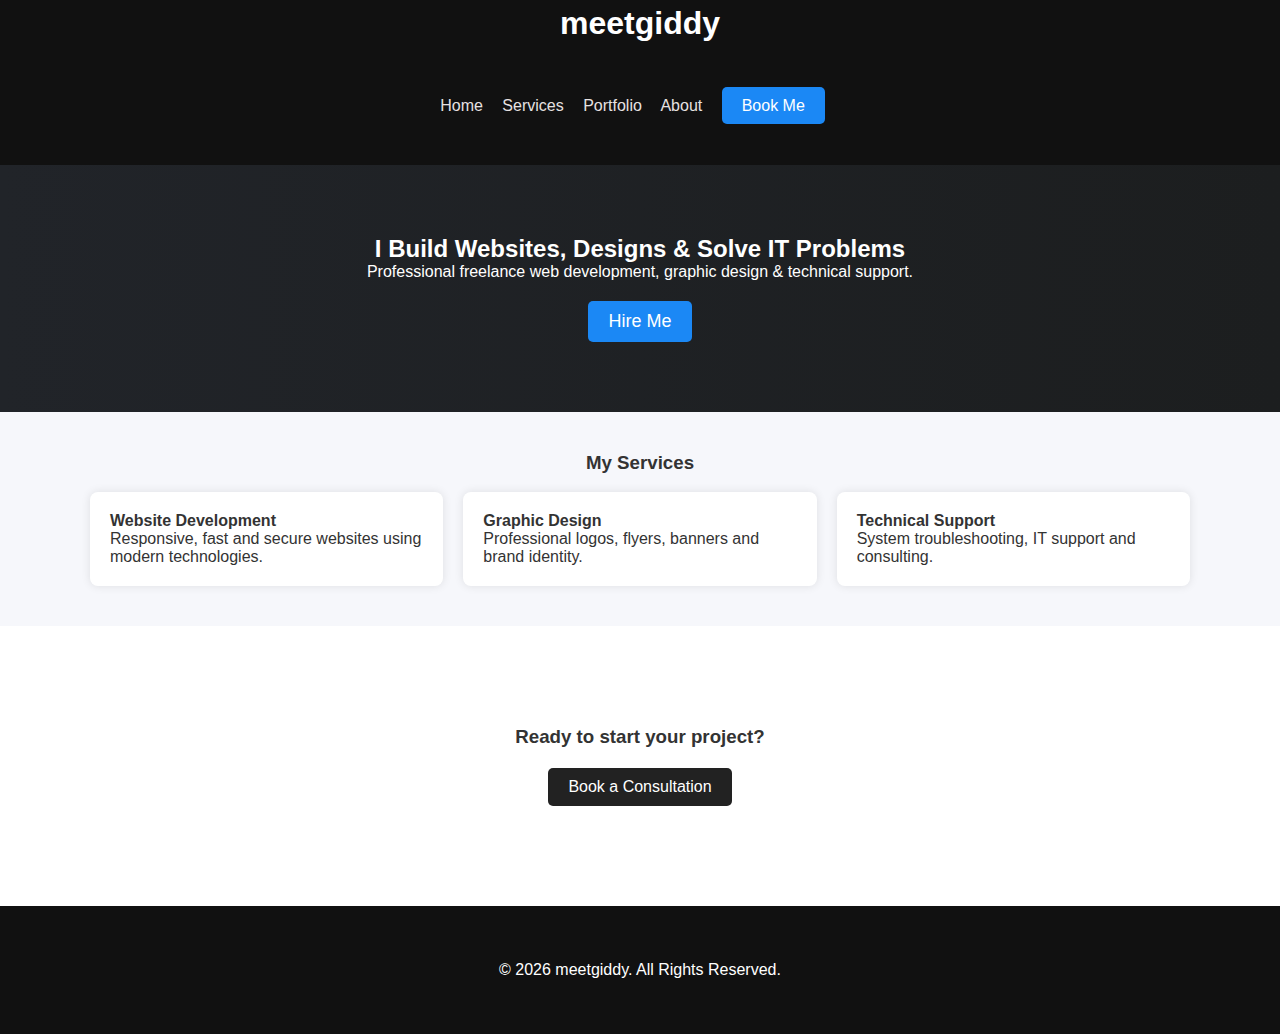
<file: index.html>
<!DOCTYPE html>
<html lang="en">
<head>
  <meta charset="UTF-8">
  <meta name="viewport" content="width=device-width, initial-scale=1.0">
  <title>meetgiddy | Freelance Tech Consultant</title>

  <link rel="stylesheet" href="style.css">
  <link rel="stylesheet" href="https://cdnjs.cloudflare.com/ajax/libs/font-awesome/6.5.0/css/all.min.css">

  <link rel="icon" type="image/png" href="meetgiddy logo.png">
</head>
<body>

  <!-- ===== HEADER ===== -->
  <header class="first-head">
    <div class="fbaba">
      <h1 class="logo">meetgiddy</h1>
    </div>
  </header>

  <header class="top-header">
    <div class="container">
      <nav>
        <a href="index.html">Home</a>
        <a href="services.html">Services</a>
        <a href="portfolio.html">Portfolio</a>
        <a href="about.html">About</a>
        <a class="btn" href="book.html">Book Me</a>
      </nav>
    </div>
  </header>
  <!-- ===== END HEADER ===== -->


  <section class="hero">
    <div class="container">
      <h2>I Build Websites, Designs & Solve IT Problems</h2>
      <p>Professional freelance web development, graphic design & technical support.</p>
      <a href="book.html" class="btn btn-lg">Hire Me</a>
    </div>
  </section>

  <section class="services">
    <div class="container">
      <h3 align="center">My Services</h3> <br>

      <div class="grid">
        <div class="card">
          <h4>Website Development</h4>
          <p>Responsive, fast and secure websites using modern technologies.</p>
        </div>

        <div class="card">
          <h4>Graphic Design</h4>
          <p>Professional logos, flyers, banners and brand identity.</p>
        </div>

        <div class="card">
          <h4>Technical Support</h4>
          <p>System troubleshooting, IT support and consulting.</p>
        </div>
      </div>
    </div>
  </section>

  <section class="cta">
    <div class="container">
      <h3>Ready to start your project?</h3>
      <a href="book.html" class="btn btn-dark">Book a Consultation</a>
    </div>
  </section>


  <!-- ===== FOOTER ===== -->
  <footer class="footer">
  <div class="container">
    <p>© <span id="year"></span> meetgiddy. All Rights Reserved.</p>
  </div>
</footer>

<script>
  document.getElementById("year").textContent = new Date().getFullYear();
</script>

<script src="script.js"></script>

</body>
</html>

  <!-- ===== END FOOTER ===== -->

</body>
</html>
</file>
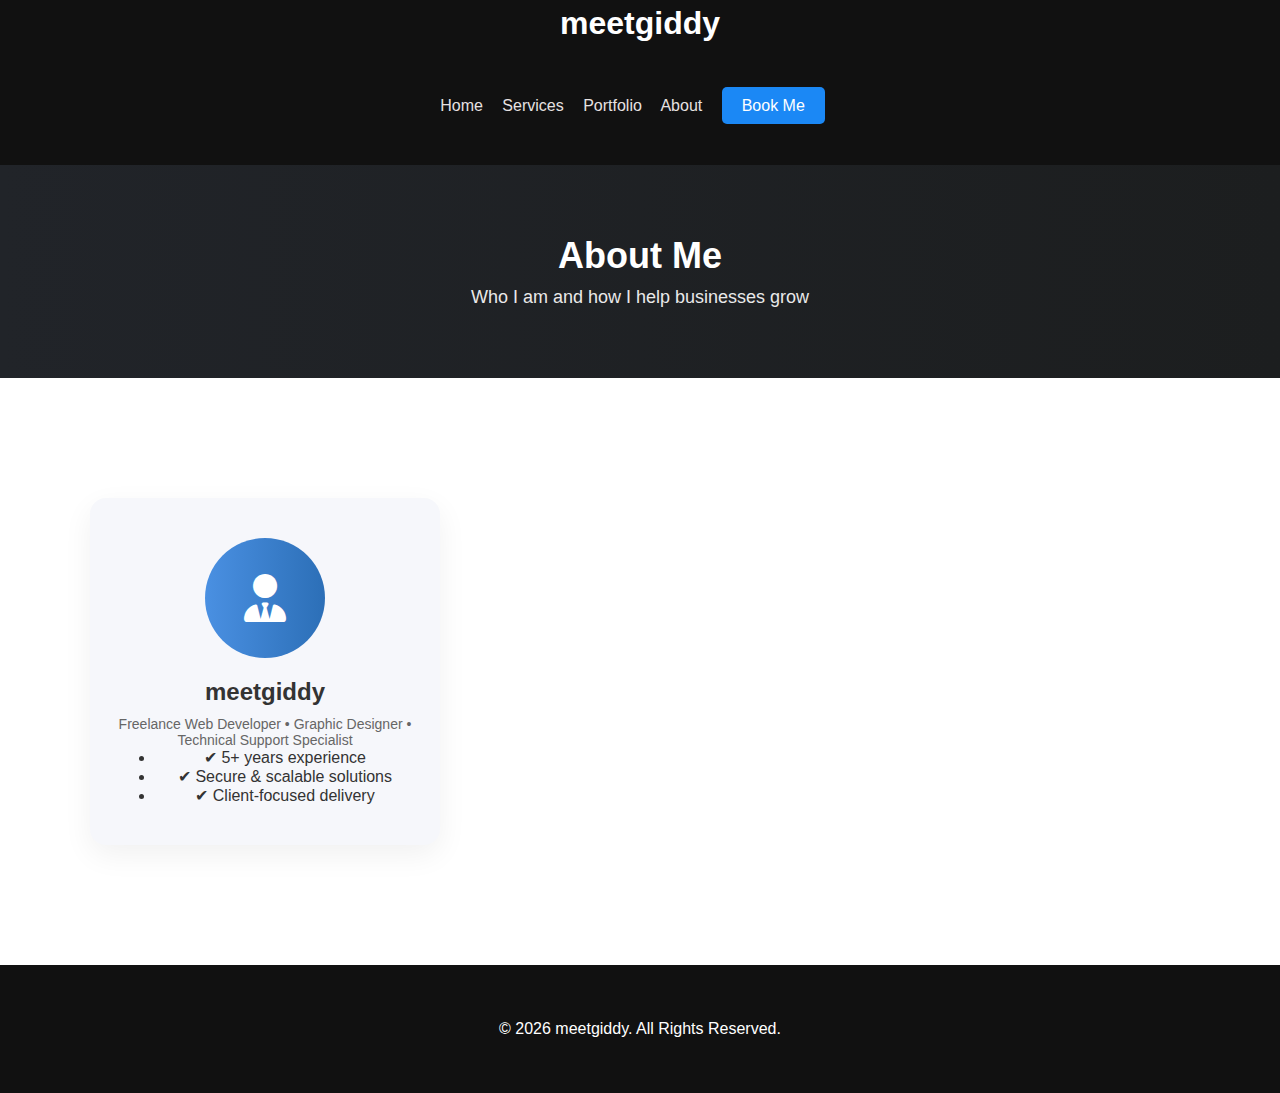
<file: about.html>
<!DOCTYPE html>
<html lang="en">
<head>
  <meta charset="UTF-8">
  <meta name="viewport" content="width=device-width, initial-scale=1.0">
  <title>About Me | meetGiddy</title>

  <link rel="stylesheet" href="style.css">
  <link rel="stylesheet" href="https://cdnjs.cloudflare.com/ajax/libs/font-awesome/6.5.0/css/all.min.css">
</head>
<body>

  <!-- ===== HEADER (copied from header.html) ===== -->
  <header class="first-head">
    <div class="fbaba">
      <h1 class="logo">meetgiddy</h1>
    </div>
  </header>

  <header class="top-header">
    <div class="container">
      <nav>
        <a href="index.html">Home</a>
        <a href="services.html">Services</a>
        <a href="portfolio.html">Portfolio</a>
        <a href="about.html">About</a>
        <a class="btn" href="book.html">Book Me</a>
      </nav>
    </div>
  </header>
  <!-- ===== END HEADER ===== -->


  <section class="page-header">
    <div class="container">
      <h2>About Me</h2>
      <p>Who I am and how I help businesses grow</p>
    </div>
  </section>

  <section class="about-section">
    <div class="container about-grid">

      <!-- Left: Profile -->
      <div class="about-profile">
        <div class="profile-avatar">
          <i class="fas fa-user-tie"></i>
        </div>

        <h3>meetgiddy</h3>

        <p class="role">
          Freelance Web Developer • Graphic Designer • Technical Support Specialist
        </p>

        <ul>
          <li>✔ 5+ years experience</li>
          <li>✔ Secure & scalable solutions</li>
          <li>✔ Client-focused delivery</li>
        </ul>
      </div>


    </div>
  </section>


  <!-- ===== FOOTER ===== -->
  <footer class="footer">
    <div class="container">
      <p>© <span id="year"></span> meetgiddy. All Rights Reserved.</p>
    </div>
  </footer>

  <script>
    document.getElementById("year").textContent = new Date().getFullYear();
  </script>

  <script src="script.js"></script>

</body>
</html>
</file>
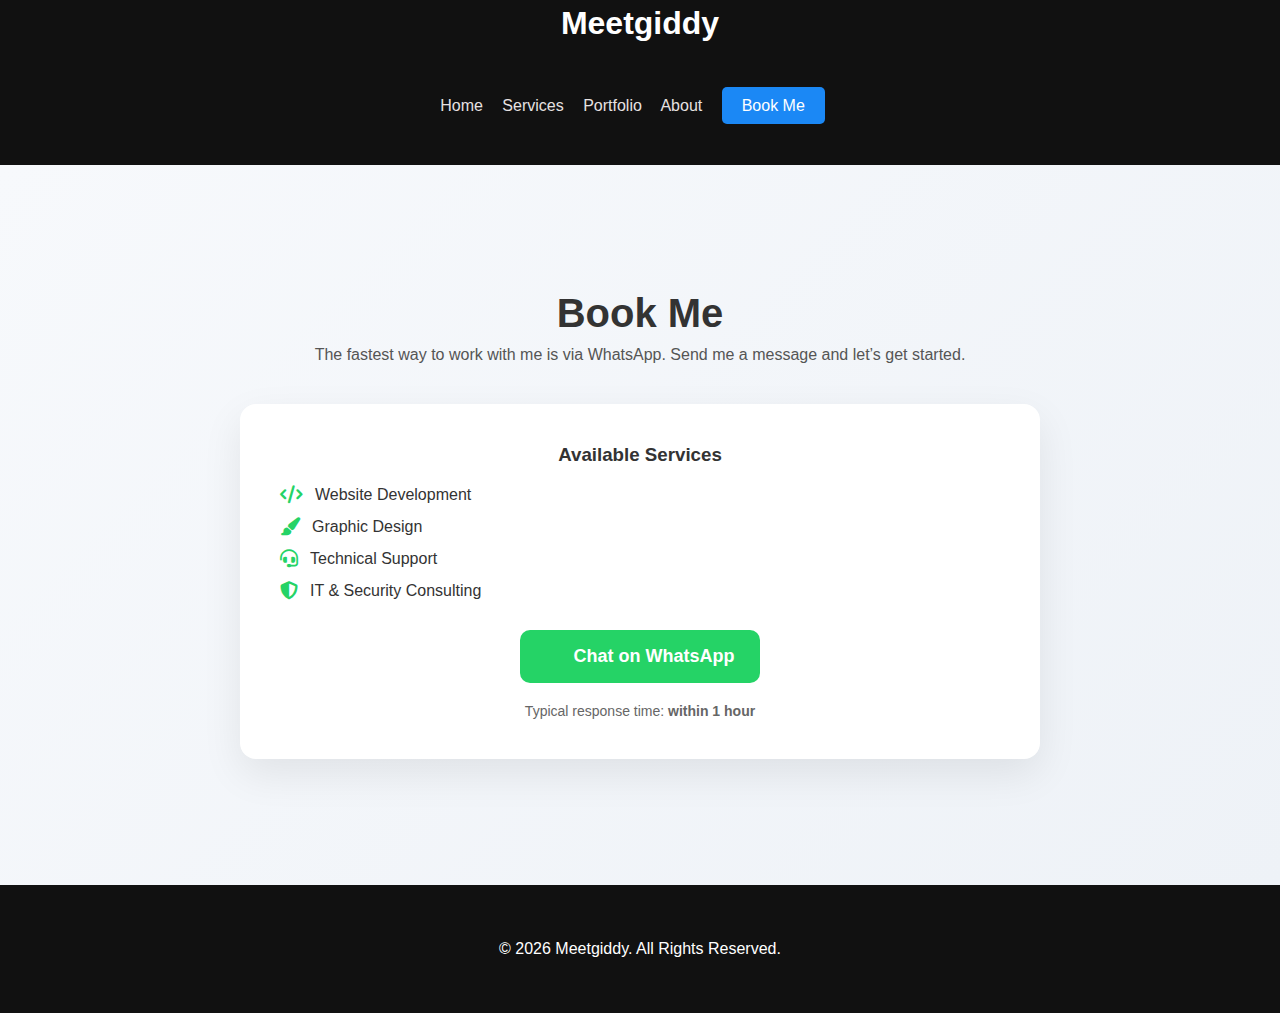
<file: book.html>
<!DOCTYPE html>
<html lang="en">
<head>
  <meta charset="UTF-8">
  <meta name="viewport" content="width=device-width, initial-scale=1.0">
  <title>Book Me | Meetgiddy</title>

  <link rel="stylesheet" href="style.css">
  <link rel="stylesheet" href="https://cdnjs.cloudflare.com/ajax/libs/font-awesome/6.5.0/css/all.min.css">
</head>
<body>

  <!-- ===== HEADER ===== -->
  <header class="first-head">
    <div class="fbaba">
      <h1 class="logo">Meetgiddy</h1>
    </div>
  </header>

  <header class="top-header">
    <div class="container">
      <nav>
        <a href="index.html">Home</a>
        <a href="services.html">Services</a>
        <a href="portfolio.html">Portfolio</a>
        <a href="about.html">About</a>
        <a class="btn" href="book.html">Book Me</a>
      </nav>
    </div>
  </header>
  <!-- ===== END HEADER ===== -->


  <section class="book-whatsapp">
    <div class="book-container">

      <h1>Book Me</h1>

      <p class="subtitle">
        The fastest way to work with me is via WhatsApp.
        Send me a message and let’s get started.
      </p>

      <div class="booking-card">
        <h3>Available Services</h3>

        <ul>
          <li><i class="fas fa-code"></i> Website Development</li>
          <li><i class="fas fa-paint-brush"></i> Graphic Design</li>
          <li><i class="fas fa-headset"></i> Technical Support</li>
          <li><i class="fas fa-shield-alt"></i> IT & Security Consulting</li>
        </ul>

        <a
          href="https://wa.me/233559053685?text=Hello%20Smith,%20I%20would%20like%20to%20book%20your%20services"
          target="_blank"
          class="whatsapp-main-btn"
        >
          <i class="fab fa-whatsapp"></i>
          Chat on WhatsApp
        </a>

        <p class="note">
          Typical response time: <strong>within 1 hour</strong>
        </p>
      </div>

    </div>
  </section>


  <!-- ===== FOOTER ===== -->
  <footer class="footer">
    <div class="container">
      <p>© <span id="year"></span> Meetgiddy. All Rights Reserved.</p>
    </div>
  </footer>

  <script>
    document.getElementById("year").textContent = new Date().getFullYear();
  </script>

  <script src="script.js"></script>

</body>
</html>
</file>
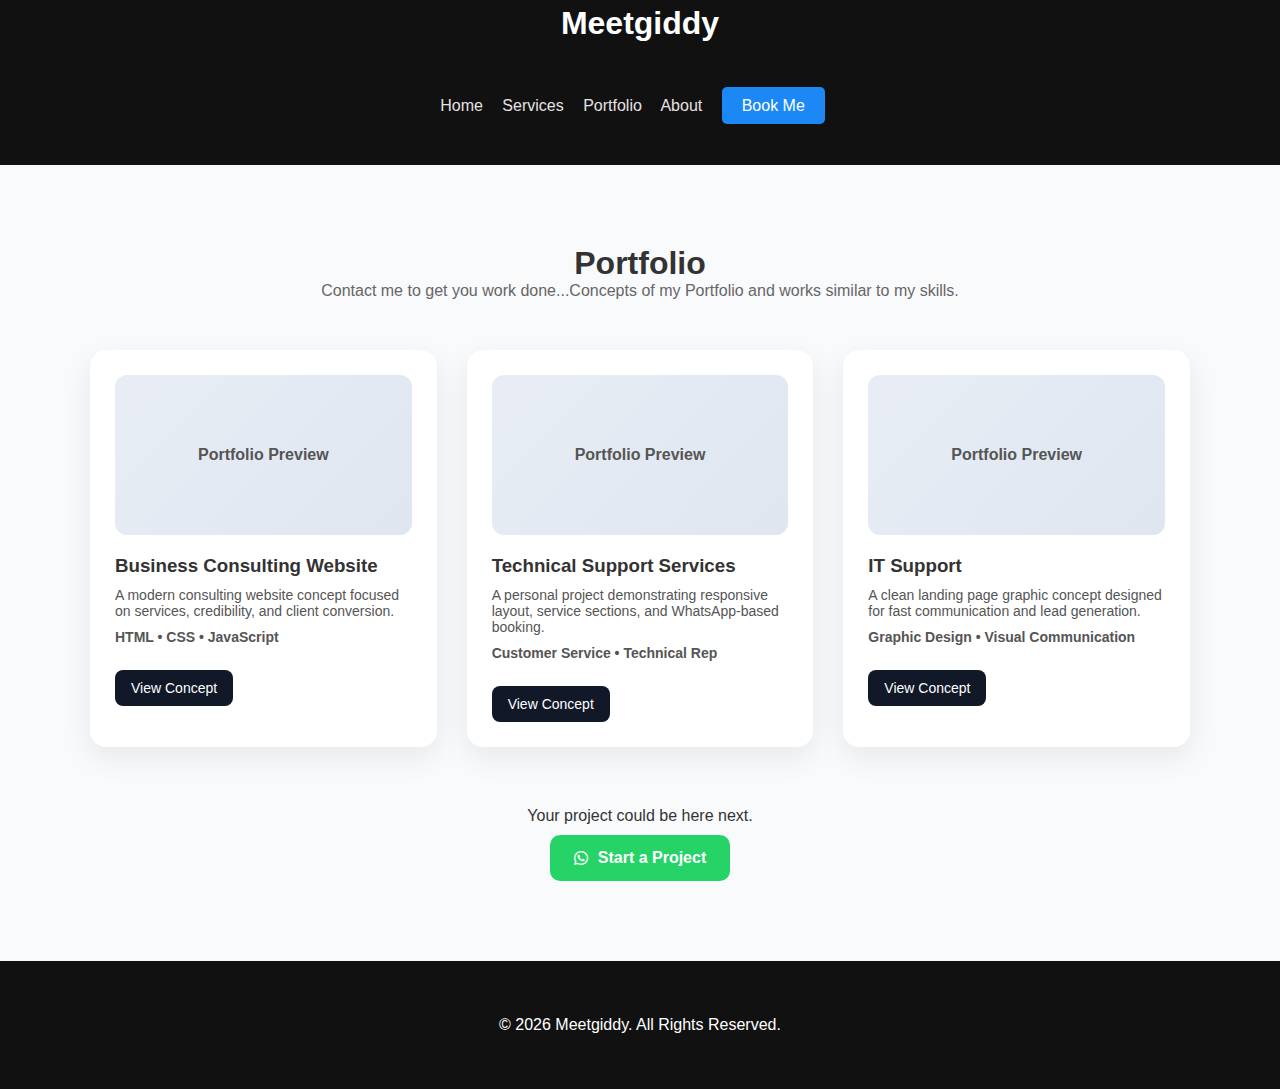
<file: portfolio.html>
<!DOCTYPE html>
<html lang="en">
<head>
  <meta charset="UTF-8">
  <meta name="viewport" content="width=device-width, initial-scale=1.0">
  <title>Portfolio | Meetgiddy</title>

  <link rel="stylesheet" href="style.css">
  <link rel="stylesheet" href="https://cdnjs.cloudflare.com/ajax/libs/font-awesome/6.5.0/css/all.min.css">
</head>
<body>

  <!-- ===== HEADER ===== -->
  <header class="first-head">
    <div class="fbaba">
      <h1 class="logo">Meetgiddy</h1>
    </div>
  </header>

  <header class="top-header">
    <div class="container">
      <nav>
        <a href="index.html">Home</a>
        <a href="services.html">Services</a>
        <a href="portfolio.html">Portfolio</a>
        <a href="about.html">About</a>
        <a class="btn" href="book.html">Book Me</a>
      </nav>
    </div>
  </header>
  <!-- ===== END HEADER ===== -->


  <section class="portfolio-section">
    <div class="portfolio-container">

      <h1>Portfolio</h1>

      <p class="portfolio-subtitle">
        Contact me to get you work done...Concepts of my Portfolio and works similar to my skills.
      </p>

      <div class="portfolio-grid">

        <!-- Project 1 -->
        <div class="portfolio-card">
          <div class="portfolio-image">
            <span>Portfolio Preview</span>
          </div>
          <h3>Business Consulting Website</h3>
          <p>
            A modern consulting website concept focused on services,
            credibility, and client conversion.
          </p>
          <p class="tools">HTML • CSS • JavaScript</p>
          <a
            href="https://springfield-psi.vercel.app/"
            target="_blank"
            rel="noopener noreferrer"
            class="portfolio-btn"
          >
            View Concept
          </a>
        </div>

        <!-- Project 2 -->
        <div class="portfolio-card">
          <div class="portfolio-image">
            <span>Portfolio Preview</span>
          </div>
          <h3>Technical Support Services</h3>
          <p>
            A personal project demonstrating responsive layout,
            service sections, and WhatsApp-based booking.
          </p>
          <p class="tools">Customer Service • Technical Rep</p>
          <a
            href="https://www.pinterest.com/search/pins/?q=technical%20support%20customer%20service&rs=ac&len=17&source_id=ac_HLL8g7Kj&eq=technical%20support&etslf=2835"
            target="_blank"
            rel="noopener noreferrer"
            class="portfolio-btn"
          >
            View Concept
          </a>
        </div>

        <!-- Project 3 -->
        <div class="portfolio-card">
          <div class="portfolio-image">
            <span>Portfolio Preview</span>
          </div>
          <h3>IT Support</h3>
          <p>
            A clean landing page graphic concept designed for fast
            communication and lead generation.
          </p>
          <p class="tools">Graphic Design • Visual Communication</p>
          <a
            href="https://www.pinterest.com/search/pins/?q=graphic%20design%20inspiration&rs=ac&len=14&source_id=ac_MQs6SGb3&eq=graphic%20design&etslf=39"
            target="_blank"
            class="portfolio-btn"
          >
            View Concept
          </a>
        </div>

      </div>

      <div class="portfolio-cta">
        <p>Your project could be here next.</p>
        <a
          href="https://wa.me/233559053685?text=Hello%20I%20would%20like%20to%20discuss%20a%20project"
          target="_blank"
          class="whatsapp-cta"
        >
          <i class="fab fa-whatsapp"></i> Start a Project
        </a>
      </div>

    </div>
  </section>


  <!-- ===== FOOTER ===== -->
  <footer class="footer">
    <div class="container">
      <p>© <span id="year"></span> Meetgiddy. All Rights Reserved.</p>
    </div>
  </footer>

  <script>
    document.getElementById("year").textContent = new Date().getFullYear();
  </script>

  <script src="script.js"></script>

</body>
</html>
</file>
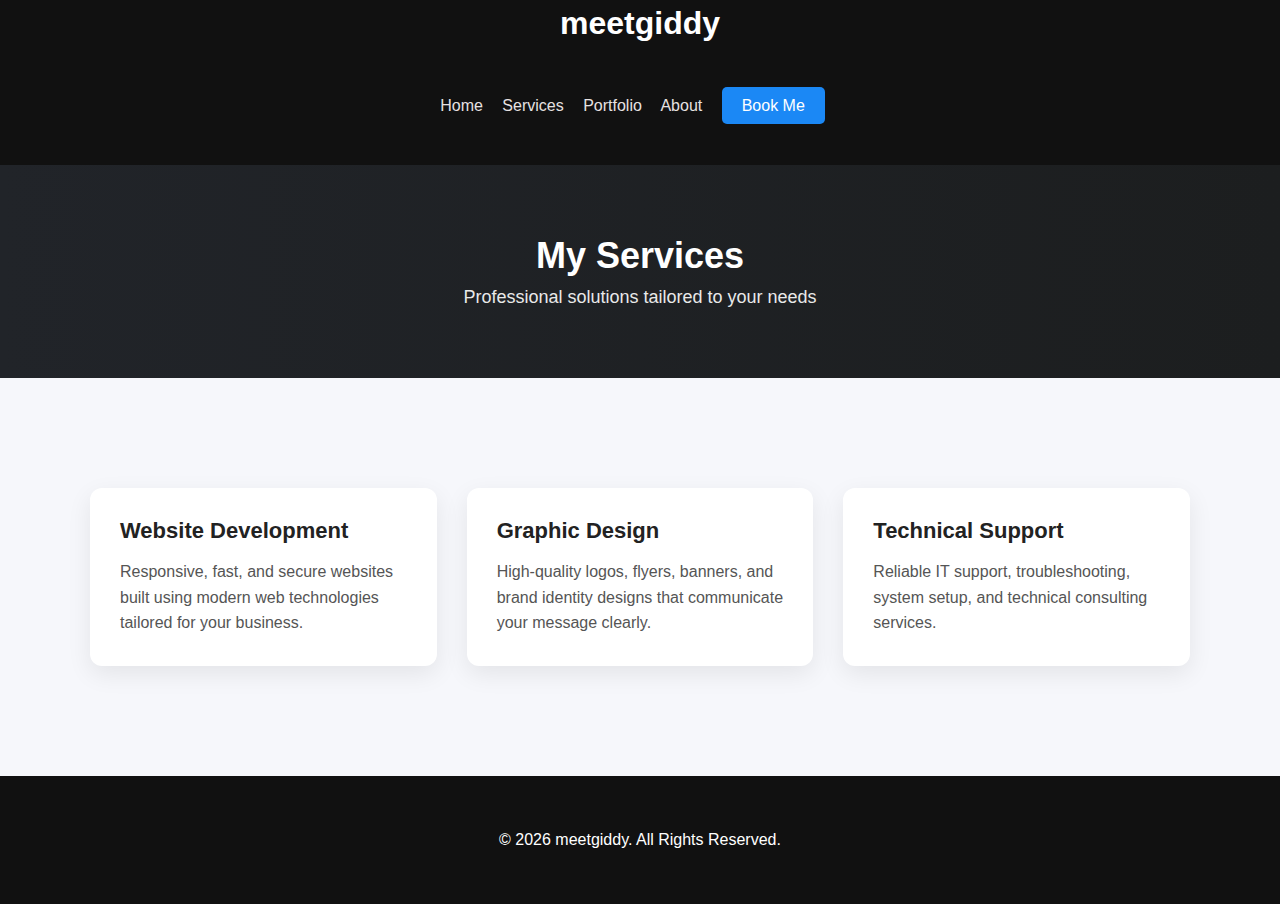
<file: services.html>
<!DOCTYPE html>
<html lang="en">
<head>
  <meta charset="UTF-8">
  <meta name="viewport" content="width=device-width, initial-scale=1.0">
  <title>Services | meetgiddy</title>

  <link rel="stylesheet" href="style.css">
  <link rel="stylesheet" href="https://cdnjs.cloudflare.com/ajax/libs/font-awesome/6.5.0/css/all.min.css">
</head>
<body>

  <!-- ===== HEADER ===== -->
  <header class="first-head">
    <div class="fbaba">
      <h1 class="logo">meetgiddy</h1>
    </div>
  </header>

  <header class="top-header">
    <div class="container">
      <nav>
        <a href="index.html">Home</a>
        <a href="services.html">Services</a>
        <a href="portfolio.html">Portfolio</a>
        <a href="about.html">About</a>
        <a class="btn" href="book.html">Book Me</a>
      </nav>
    </div>
  </header>
  <!-- ===== END HEADER ===== -->


  <section class="page-header">
    <div class="container">
      <h2>My Services</h2>
      <p>Professional solutions tailored to your needs</p>
    </div>
  </section>

  <section class="services-page">
    <div class="container">
      <div class="services-grid">

        <div class="service-card">
          <h3>Website Development</h3>
          <p>
            Responsive, fast, and secure websites built using modern
            web technologies tailored for your business.
          </p>
        </div>

        <div class="service-card">
          <h3>Graphic Design</h3>
          <p>
            High-quality logos, flyers, banners, and brand identity
            designs that communicate your message clearly.
          </p>
        </div>

        <div class="service-card">
          <h3>Technical Support</h3>
          <p>
            Reliable IT support, troubleshooting, system setup,
            and technical consulting services.
          </p>
        </div>

      </div>
    </div>
  </section>


  <!-- ===== FOOTER ===== -->
  <footer class="footer">
    <div class="container">
      <p>© <span id="year"></span> meetgiddy. All Rights Reserved.</p>
    </div>
  </footer>

  <script>
    document.getElementById("year").textContent = new Date().getFullYear();
  </script>

  <script src="script.js"></script>

</body>
</html>
</file>
<file: style.css>
* {
  box-sizing: border-box;
  margin: 0;
  font-family: "Segoe UI", sans-serif;
}

body {
  background: #f6f7fb;
  color: #333;
}

.container {
  width: 90%;
  max-width: 1100px;
  margin: auto;
  padding: 40px 0;
}

.top-header {
  background: #111;
  padding: 5px 0;
  text-align: center;
}

.first-head {
 background: #111;
  padding: 5px 0;
  text-align: center;

}

.logo {
  color: #fff;
}

nav a {
  color: #e7e2e2;
  margin-right: 15px;
  text-decoration: none;
}

.hero {
  background: linear-gradient(to right, #212429, #1c1e1f);
  color: white;
  padding: 30px 0;
  text-align: center;
}

.hero .btn {
  margin-top: 20px;
  display: inline-block;
}


.btn {
  background: #1b88f5;
  color: white;
  padding: 10px 20px;
  text-decoration: none;
  border-radius: 5px;
  text-align: right;
}

.btn-lg {
  font-size: 18px;
}

.btn-dark {
  background: #222;
}

.grid {
  display: grid;
  grid-template-columns: repeat(auto-fit, minmax(250px, 1fr));
  gap: 20px;
}

.card {
  background: white;
  padding: 20px;
  border-radius: 8px;
  box-shadow: 0 0 10px rgba(0,0,0,0.1);
}

.form-card {
  max-width: 500px;
  margin: auto;
}

input, select, textarea {
  width: 100%;
  padding: 12px;
  margin-bottom: 15px;
}

.footer {
  background: #111;
  color: white;
  text-align: center;
  padding: 15px;
}
.cta {
  background: #fff;
  padding: 60px 0;
}

.cta .container {
  text-align: center;
}

.cta .btn {
  margin-top: 20px;
  display: inline-block;
}

/* =========================
   PAGE HEADER (SERVICES)
========================= */
.page-header {
  background: linear-gradient(to right, #212429, #1c1e1f);
  color: #fff;
  padding: 30px 0;
  text-align: center;
}

.page-header h2 {
  font-size: 36px;
  margin-bottom: 10px;
}

.page-header p {
  font-size: 18px;
  opacity: 0.9;
}

/* =========================
   SERVICES PAGE
========================= */
.services-page {
  padding: 70px 0;
  background: #f6f7fb;
}

.services-grid {
  display: grid;
  grid-template-columns: repeat(auto-fit, minmax(280px, 1fr));
  gap: 30px;
}

.service-card {
  background: #fff;
  padding: 30px;
  border-radius: 12px;
  box-shadow: 0 8px 25px rgba(0,0,0,0.08);
  transition: transform 0.3s ease, box-shadow 0.3s ease;
}

.service-card h3 {
  margin-bottom: 15px;
  font-size: 22px;
  color: #222;
}

.service-card p {
  font-size: 16px;
  line-height: 1.6;
  color: #555;
}

.service-card:hover {
  transform: translateY(-6px);
  box-shadow: 0 12px 30px rgba(0,0,0,0.12);
}

.service-icon {
  font-size: 40px;
  color: #4a90e2;
  margin-bottom: 20px;
}



/* =========================
   ABOUT PAGE
========================= */
.about-section {
  padding: 80px 0;
  background: #fff;
}

.about-grid {
  display: grid;
  grid-template-columns: 1fr 2fr;
  gap: 50px;
  align-items: start;
}

.about-profile {
  text-align: center;
  background: #f6f7fb;
  padding: 40px 25px;
  border-radius: 16px;
  box-shadow: 0 10px 30px rgba(0,0,0,0.06);
}

.profile-avatar {
  width: 120px;
  height: 120px;
  background: linear-gradient(to right, #4a90e2, #2c6fb7);
  border-radius: 50%;
  display: flex;
  align-items: center;
  justify-content: center;
  margin: 0 auto 20px;
  color: #fff;
  font-size: 48px;
}

.about-profile h3 {
  margin-bottom: 10px;
  font-size: 24px;
}

.role {
  font-size: 14px;
  color: #666;
}

.about-content h3 {
  margin-top: 0;
  margin-bottom: 15px;
  font-size: 22px;
}

.about-content p {
  line-height: 1.7;
  color: #555;
  margin-bottom: 25px;
}

.skills-list,
.cert-list {
  list-style: none;
  padding: 0;
  margin-bottom: 25px;
}

.skills-list li,
.cert-list li {
  margin-bottom: 10px;
  color: #444;
}

.skills-list i {
  color: #4a90e2;
  margin-right: 8px;
}

/* =========================
   ABOUT – MOBILE
========================= */
@media (max-width: 768px) {
  .about-grid {
    grid-template-columns: 1fr;
  }

  .about-profile {
    margin-bottom: 30px;
  }

  .about-content {
    text-align: center;
  }
}


/* ===============================
   MOBILE RESPONSIVE FIXES
   =============================== */
@media (max-width: 768px) {

  /* ----- HEADER ----- */
  .first-head {
    padding: 10px 0;
    text-align: center;
  }

  .logo {
    font-size: 26px;
    margin: 0;
  }

  

  .top-header {
    background: #111;
    padding: 10px 0;
  }

  nav {
    display: flex;
    flex-wrap: wrap;
    justify-content: center;
    gap: 12px;
  }

  nav a {
    margin: 0;
    font-size: 14px;
  }

  nav .btn {
    padding: 8px 14px;
    font-size: 14px;
  }

  /* ----- CONTAINER ----- */
  .container {
    padding: 30px 16px;
  }

  /* ----- HERO SECTION ----- */
  .hero {
    padding: 40px 16px;
    text-align: center;
  }

  .hero h2 {
    font-size: 24px;
    line-height: 1.3;
  }

  .hero p {
    font-size: 15px;
  }

/*   .btn-lg {
    width: 100%;
    max-width: 280px;
    margin: 20px auto 0;
    display: block;
  } */

  /* ----- SERVICES GRID ----- */
  .grid,
  .services-grid,
  .portfolio-grid {
    grid-template-columns: 1fr;
    gap: 20px;
  }

  /* ----- ABOUT PAGE ----- */
  .about-grid {
    grid-template-columns: 1fr;
    text-align: center;
  }

  .profile-avatar {
    margin: 0 auto 15px;
  }

  /* ----- FOOTER ----- */
  .footer {
    text-align: center;
    padding: 20px 10px;
  }

}

/* =========================
   BOOK ME - WHATSAPP ONLY
========================= */
.book-whatsapp {
  min-height: 80vh;
  display: flex;
  align-items: center;
  justify-content: center;
  padding: 60px 20px;
  background: linear-gradient(135deg, #f7f9fc, #eef2f7);
}

.book-container {
  max-width: 800px;
  width: 100%;
  text-align: center;
}

.book-container h1 {
  font-size: 40px;
  margin-bottom: 10px;
}

.subtitle {
  font-size: 16px;
  color: #555;
  margin-bottom: 40px;
}

.booking-card {
  background: #fff;
  padding: 40px;
  border-radius: 16px;
  box-shadow: 0 15px 40px rgba(0,0,0,0.08);
}

.booking-card h3 {
  margin-bottom: 20px;
}

.booking-card ul {
  list-style: none;
  padding: 0;
  margin-bottom: 30px;
}

.booking-card li {
  display: flex;
  align-items: center;
  gap: 12px;
  font-size: 16px;
  margin-bottom: 14px;
}

.booking-card i {
  color: #25d366;
  font-size: 18px;
}

.whatsapp-main-btn {
  display: inline-flex;
  align-items: center;
  gap: 12px;
  background: #25d366;
  color: #fff;
  padding: 16px 26px;
  border-radius: 10px;
  font-size: 18px;
  font-weight: 600;
  text-decoration: none;
  transition: transform 0.3s ease, box-shadow 0.3s ease;
}

.whatsapp-main-btn:hover {
  transform: translateY(-3px);
  box-shadow: 0 10px 25px rgba(37, 211, 102, 0.4);
}

.note {
  margin-top: 20px;
  font-size: 14px;
  color: #666;
}

/* Mobile */
@media (max-width: 600px) {
  .booking-card {
    padding: 25px;
  }

  .book-container h1 {
    font-size: 32px;
  }
}

/* =========================
   HEADER LOGO SIZE FIX
========================= */
.logo img {
  height: 55px;       /* control logo size */
  width: auto;        /* keep proportions */
  object-fit: contain;
}

.top-header {
  padding: 12px 30px;
}

.navbar {
  display: flex;
  align-items: center;
  justify-content: space-between;
}


@media (max-width: 768px) {
  .logo img {
    height: 48px;
  }
}

/* =========================
   FORCE LOGO SIZE (OVERRIDE)
========================= */
header .logo img {
  max-height: 50px !important;
  height: 50px !important;
  width: auto !important;
  max-width: none !important;
}

/* Control header height */
.top-header {
  height: auto !important;
  padding: 10px 24px !important;
}

/* Control navbar */
.navbar {
  display: flex !important;
  align-items: center !important;
}




/* =========================
   PORTFOLIO SECTION
========================= */
.portfolio-section {
  padding: 80px 20px;
  background: #f9fafc;
}

.portfolio-container {
  max-width: 1100px;
  margin: auto;
  text-align: center;
}


.portfolio-subtitle {
  color: #666;
  margin-bottom: 50px;
}

.portfolio-grid {
  display: grid;
  grid-template-columns: repeat(auto-fit, minmax(280px, 1fr));
  gap: 30px;
}

.portfolio-card {
  background: #fff;
  padding: 25px;
  border-radius: 16px;
  box-shadow: 0 10px 30px rgba(0,0,0,0.08);
  text-align: left;
  transition: transform 0.3s ease, box-shadow 0.3s ease;
}

.portfolio-card:hover {
  transform: translateY(-6px);
  box-shadow: 0 20px 40px rgba(0,0,0,0.12);
}

.portfolio-image {
  height: 160px;
  background: linear-gradient(135deg, #e8edf5, #dfe6f0);
  border-radius: 12px;
  display: flex;
  align-items: center;
  justify-content: center;
  margin-bottom: 20px;
  font-weight: 600;
  color: #555;
}

.portfolio-card h3 {
  margin-bottom: 10px;
}

.portfolio-card p {
  font-size: 14px;
  color: #555;
  margin-bottom: 10px;
}

.tools {
  font-size: 13px;
  font-weight: 600;
  color: #888;
}

.portfolio-btn {
  display: inline-block;
  margin-top: 15px;
  padding: 10px 16px;
  background: #111827;
  color: #fff;
  border-radius: 8px;
  text-decoration: none;
  font-size: 14px;
}

.portfolio-btn:hover {
  background: #1f2937;
}

.portfolio-cta {
  margin-top: 60px;
}

.whatsapp-cta {
  display: inline-flex;
  align-items: center;
  gap: 10px;
  background: #25d366;
  color: #fff;
  padding: 14px 24px;
  border-radius: 10px;
  text-decoration: none;
  font-weight: 600;
  margin-top: 10px;
}

.whatsapp-cta:hover {
  box-shadow: 0 10px 25px rgba(37, 211, 102, 0.4);
}
}

/* Mobile */
@media (max-width: 600px) {
  .portfolio-container h1 {
    font-size: 30px;
  }
  
}

/* ===============================
   FIX HERO "HIRE ME" BUTTON
   =============================== */
/* @media (max-width: 768px) {
  .hero .btn-lg {
    width: auto;
    display: inline-block;
    padding: 12px 28px;
    font-size: 16px;
    margin-top: 20px;
  }
}
 */
</file>
